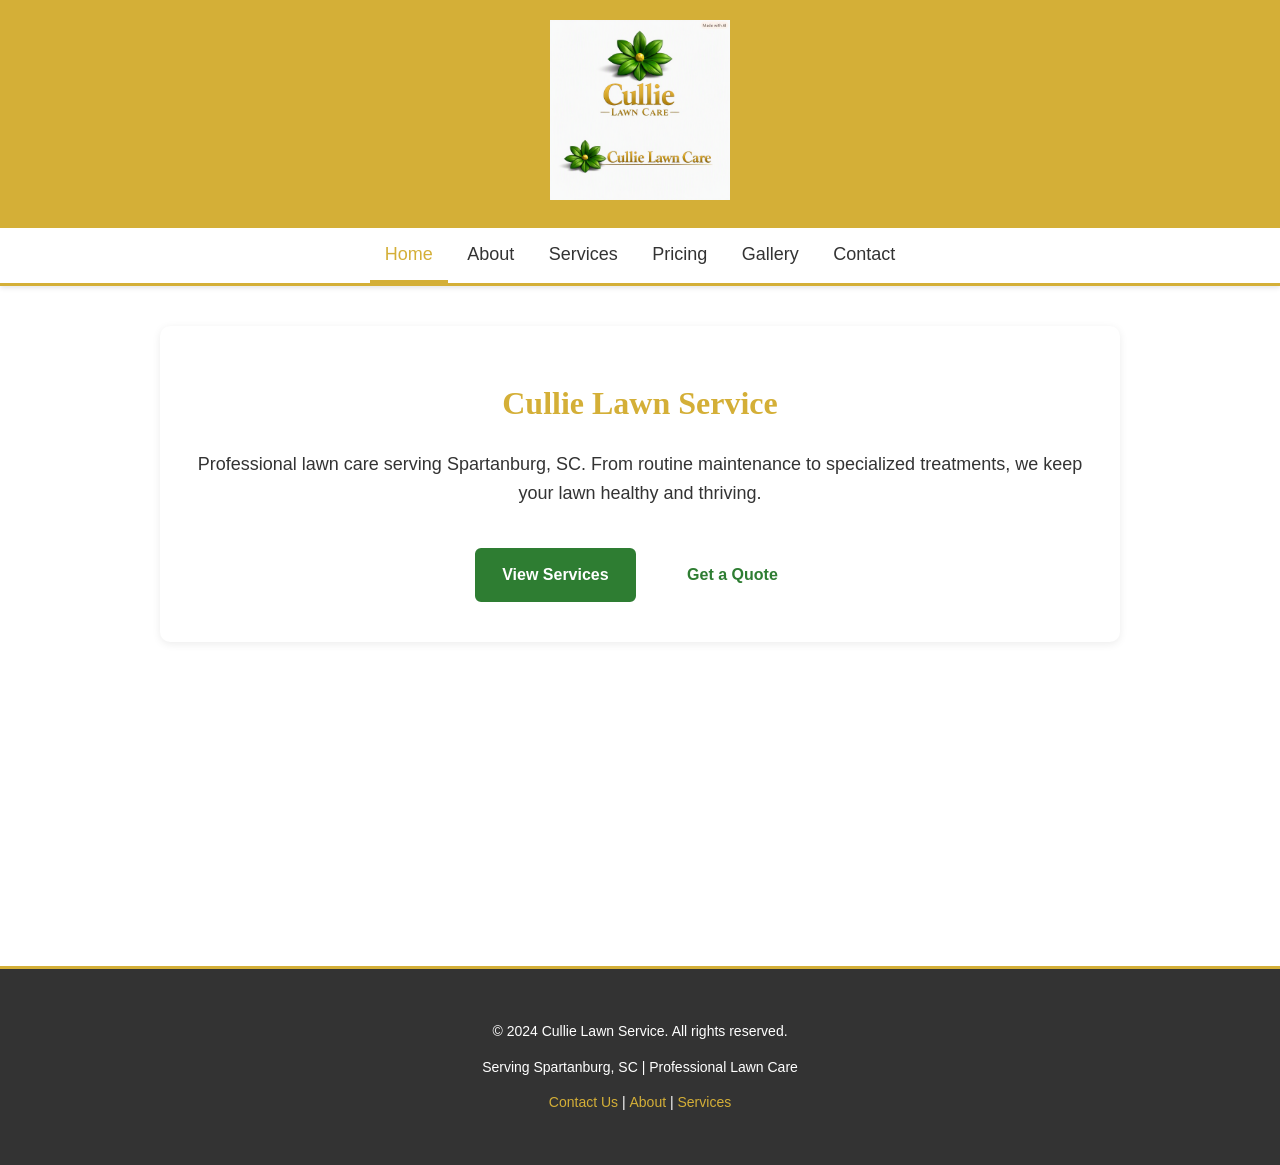
<file: index.html>
<!DOCTYPE html>
<html lang="en">
<head>
    <meta charset="UTF-8">
    <meta name="viewport" content="width=device-width, initial-scale=1.0">
    <meta name="description" content="Professional lawn care services in Spartanburg, SC. Mowing, fertilizer programs, weed control, and more.">
    <title>Cullie's Lawn Service - Professional Lawn Care in Spartanburg, SC</title>
    <link rel="stylesheet" href="styles.css">
</head>
<body>
<header role="banner">
    <div class="logo-bar">
        <img src="logo.header.png" alt="Cullie Lawn Service Logo - Professional Lawn Care">
    </div>

    <nav aria-label="Main navigation">
        <a href="index.html" aria-current="page">Home</a>
        <a href="about.html">About</a>
        <a href="services.html">Services</a>
        <a href="pricing.html">Pricing</a>
        <a href="gallery.html">Gallery</a>
        <a href="contact.html">Contact</a>
    </nav>
</header>

<main role="main">
    <div class="section">
        <h1 style="color:#D4AF37; font-family:'Playfair Display', serif; text-align: center;">
            Cullie Lawn Service
        </h1>
        <p style="text-align: center; font-size: 18px;">
            Professional lawn care serving Spartanburg, SC. From routine maintenance to specialized treatments, we keep your lawn healthy and thriving.
        </p>
        <div class="hero-buttons" style="text-align: center; margin-top: 30px;">
            <a href="services.html" class="btn-primary">View Services</a>
            <a href="contact.html" class="btn-secondary">Get a Quote</a>
        </div>
    </div>
</main>

<footer role="contentinfo">
    <p>&copy; 2024 Cullie Lawn Service. All rights reserved.</p>
    <p>Serving Spartanburg, SC | Professional Lawn Care</p>
    <p>
        <a href="contact.html">Contact Us</a> | 
        <a href="about.html">About</a> | 
        <a href="services.html">Services</a>
    </p>
</footer>
</body>
</html>
</file>
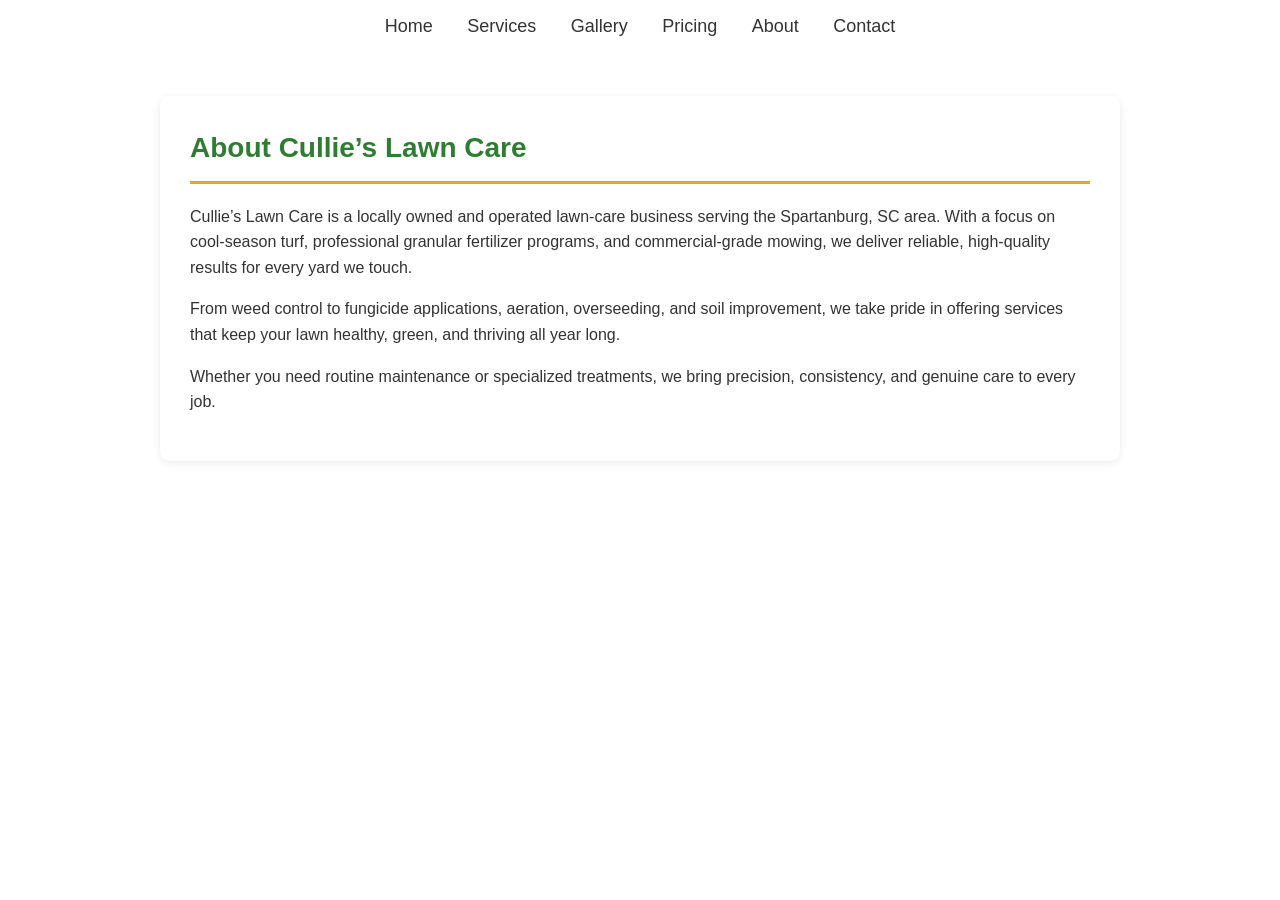
<file: about .html>
<!DOCTYPE html>
<html lang="en">
<head>
  <meta charset="UTF-8">
  <title>About - Cullie’s Lawn Care</title>
  <link rel="stylesheet" href="styles.css">
</head>

<body>

<nav>
  <a href="index.html">Home</a>
  <a href="services.html">Services</a>
  <a href="gallery.html">Gallery</a>
  <a href="pricing.html">Pricing</a>
  <a href="about.html">About</a>
  <a href="contact.html">Contact</a>
</nav>

<div class="section">
  <h2>About Cullie’s Lawn Care</h2>

  <p>
    Cullie’s Lawn Care is a locally owned and operated lawn‑care business serving the Spartanburg, SC area.
    With a focus on cool‑season turf, professional granular fertilizer programs, and commercial‑grade mowing,
    we deliver reliable, high‑quality results for every yard we touch.
  </p>

  <p>
    From weed control to fungicide applications, aeration, overseeding, and soil improvement, we take pride
    in offering services that keep your lawn healthy, green, and thriving all year long.
  </p>

  <p>
    Whether you need routine maintenance or specialized treatments, we bring precision, consistency, and
    genuine care to every job.
  </p>
</div>

</body>
</html>
</file>
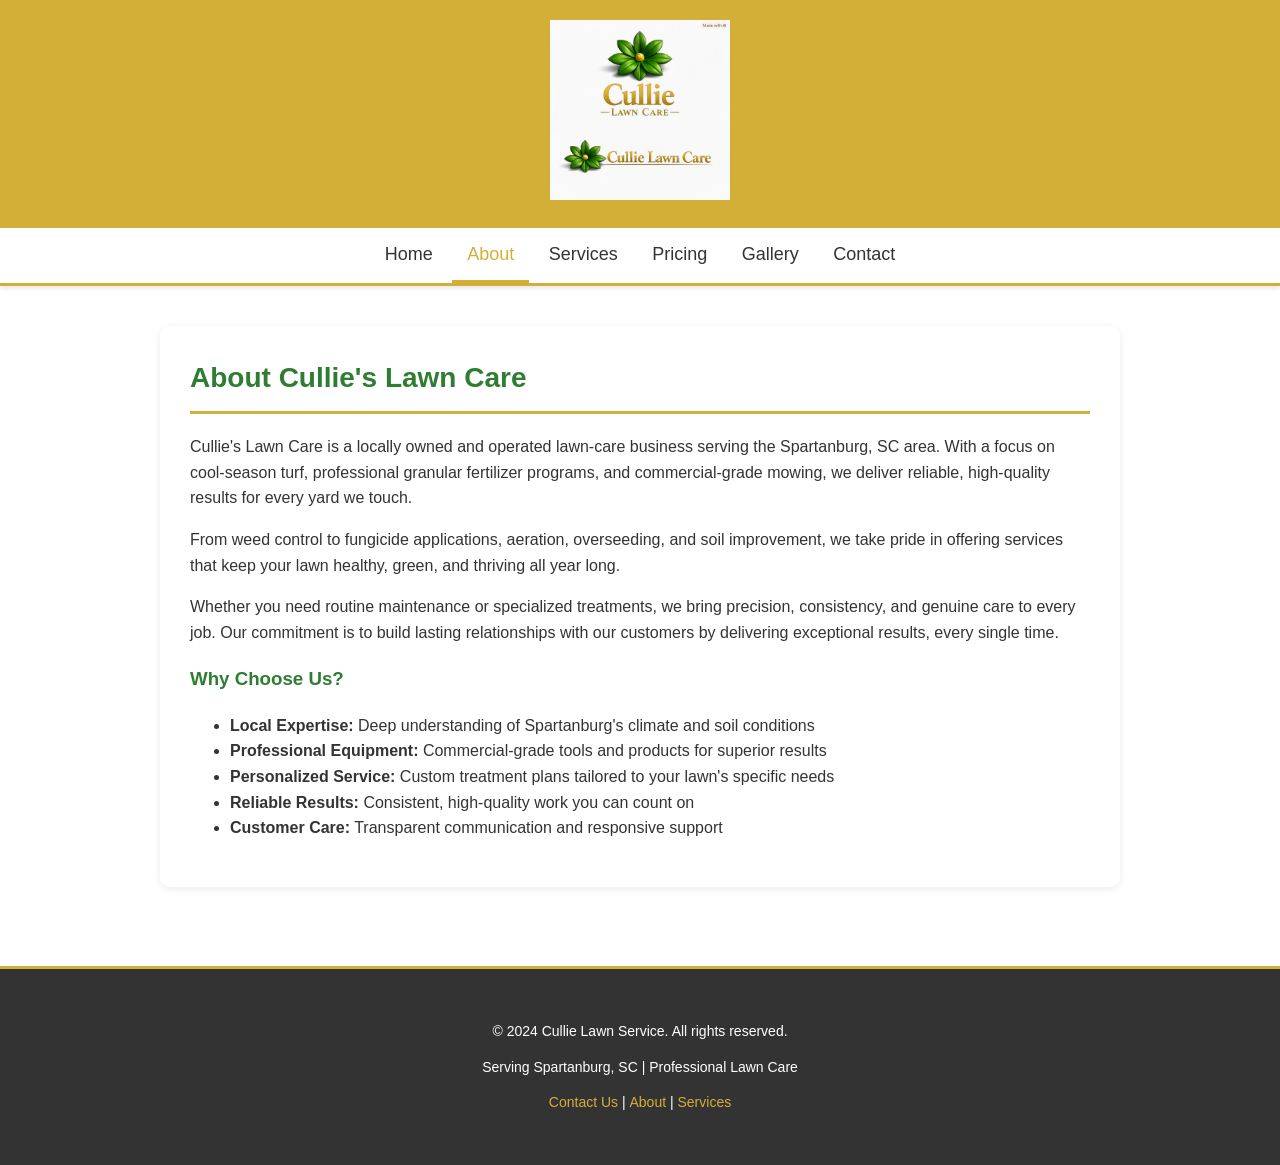
<file: about.html>
<!DOCTYPE html>
<html lang="en">
<head>
    <meta charset="UTF-8">
    <meta name="viewport" content="width=device-width, initial-scale=1.0">
    <meta name="description" content="Learn about Cullie Lawn Service - a locally owned lawn care business serving Spartanburg, SC with professional expertise and genuine care.">
    <title>About Us - Cullie Lawn Service</title>
    <link rel="stylesheet" href="styles.css">
</head>
<body>
<header role="banner">
    <div class="logo-bar">
        <img src="logo.header.png" alt="Cullie Lawn Service Logo">
    </div>

    <nav aria-label="Main navigation">
        <a href="index.html">Home</a>
        <a href="about.html" aria-current="page">About</a>
        <a href="services.html">Services</a>
        <a href="pricing.html">Pricing</a>
        <a href="gallery.html">Gallery</a>
        <a href="contact.html">Contact</a>
    </nav>
</header>

<main role="main">
<div class="section">
  <h2>About Cullie's Lawn Care</h2>

  <p>
    Cullie's Lawn Care is a locally owned and operated lawn-care business serving the Spartanburg, SC area.
    With a focus on cool-season turf, professional granular fertilizer programs, and commercial-grade mowing,
    we deliver reliable, high-quality results for every yard we touch.
  </p>

  <p>
    From weed control to fungicide applications, aeration, overseeding, and soil improvement, we take pride
    in offering services that keep your lawn healthy, green, and thriving all year long.
  </p>

  <p>
    Whether you need routine maintenance or specialized treatments, we bring precision, consistency, and
    genuine care to every job. Our commitment is to build lasting relationships with our customers by delivering
    exceptional results, every single time.
  </p>

  <h3 style="color: #2e7d32;">Why Choose Us?</h3>
  <ul>
    <li><strong>Local Expertise:</strong> Deep understanding of Spartanburg's climate and soil conditions</li>
    <li><strong>Professional Equipment:</strong> Commercial-grade tools and products for superior results</li>
    <li><strong>Personalized Service:</strong> Custom treatment plans tailored to your lawn's specific needs</li>
    <li><strong>Reliable Results:</strong> Consistent, high-quality work you can count on</li>
    <li><strong>Customer Care:</strong> Transparent communication and responsive support</li>
  </ul>
</div>
</main>

<footer role="contentinfo">
    <p>&copy; 2024 Cullie Lawn Service. All rights reserved.</p>
    <p>Serving Spartanburg, SC | Professional Lawn Care</p>
    <p>
        <a href="contact.html">Contact Us</a> | 
        <a href="about.html">About</a> | 
        <a href="services.html">Services</a>
    </p>
</footer>
</body>
</html>
</file>
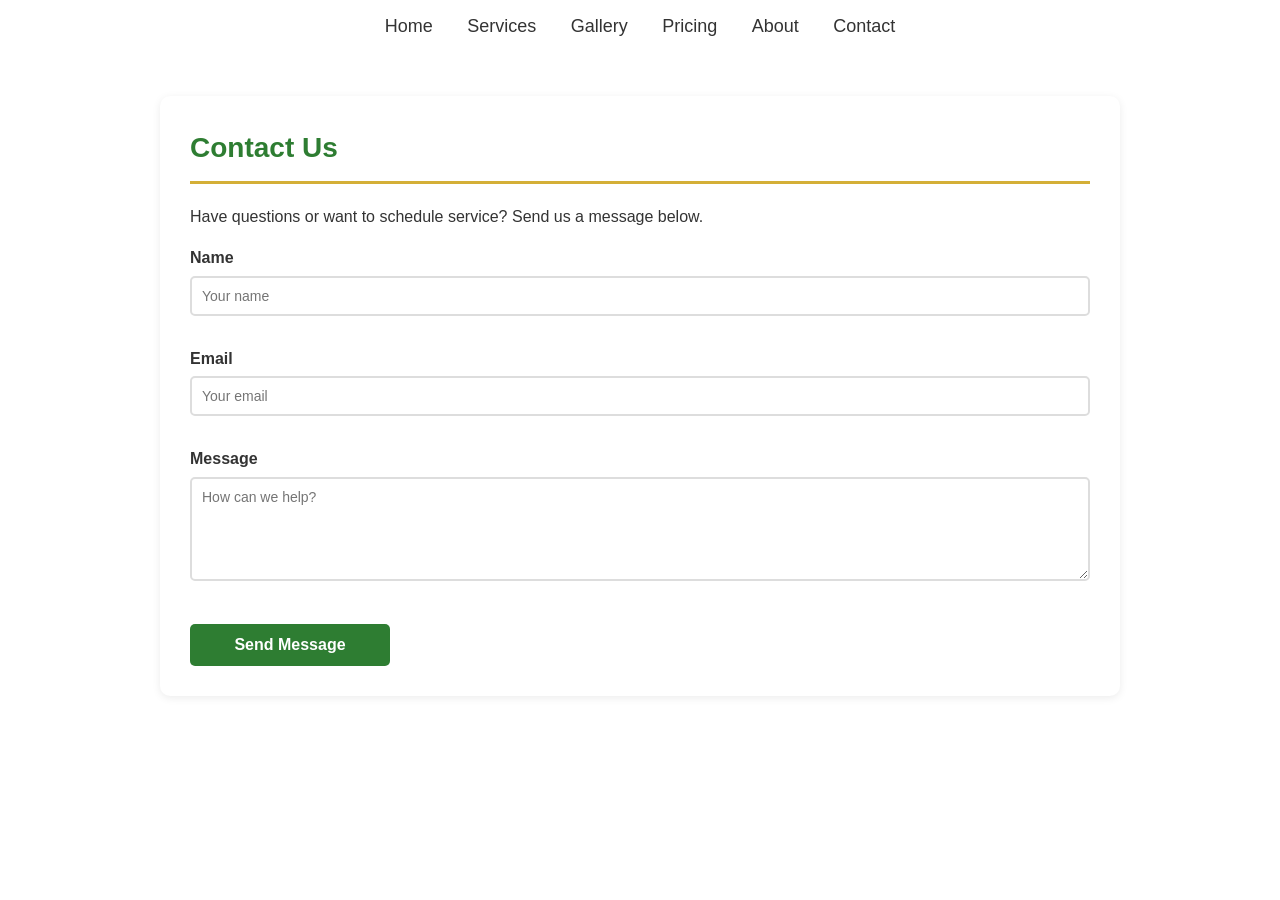
<file: contact .html>
<!DOCTYPE html>
<html lang="en">
<head>
  <meta charset="UTF-8">
  <title>Contact - Cullie’s Lawn Care</title>
  <link rel="stylesheet" href="styles.css">
</head>

<body>

<nav>
  <a href="index.html">Home</a>
  <a href="services.html">Services</a>
  <a href="gallery.html">Gallery</a>
  <a href="pricing.html">Pricing</a>
  <a href="about.html">About</a>
  <a href="contact.html">Contact</a>
</nav>

<div class="section">
  <h2>Contact Us</h2>

  <p>Have questions or want to schedule service? Send us a message below.</p>

  <form>
    <label for="name">Name</label>
    <input id="name" type="text" placeholder="Your name">

    <label for="email">Email</label>
    <input id="email" type="email" placeholder="Your email">

    <label for="message">Message</label>
    <textarea id="message" rows="5" placeholder="How can we help?"></textarea>

    <button type="submit">Send Message</button>
  </form>
</div>

</body>
</html>
</file>
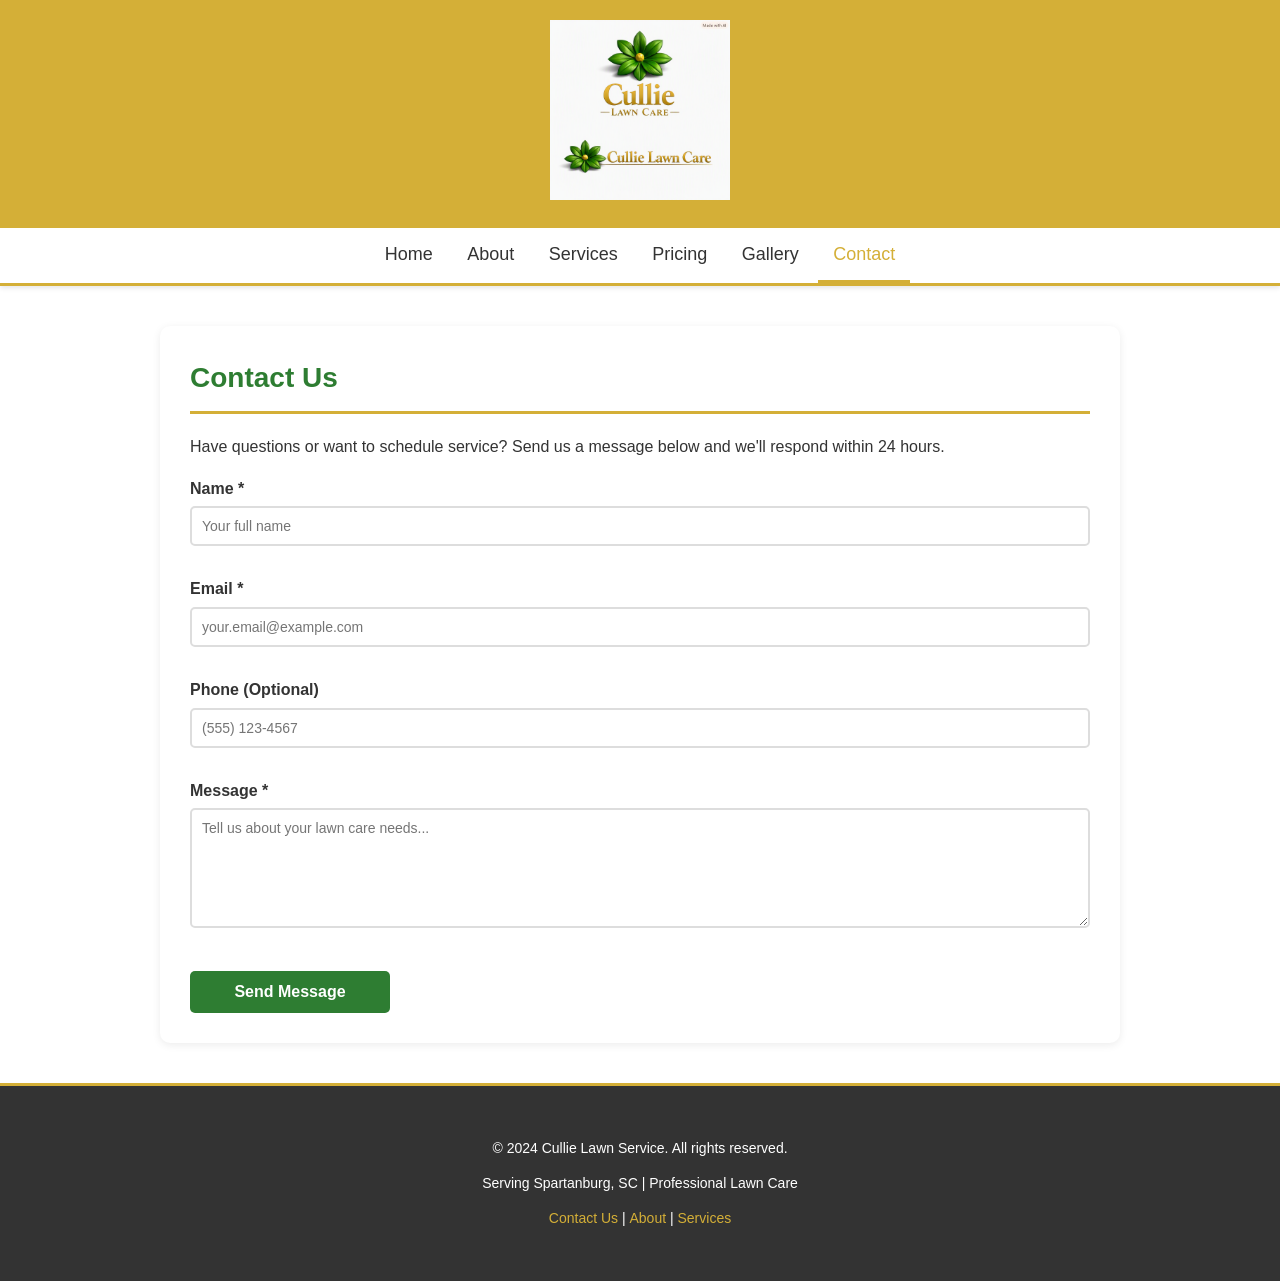
<file: contact.html>
<!DOCTYPE html>
<html lang="en">
<head>
    <meta charset="UTF-8">
    <meta name="viewport" content="width=device-width, initial-scale=1.0">
    <meta name="description" content="Contact Cullie Lawn Service for a quote or questions about our professional lawn care services.">
    <title>Contact Us - Cullie Lawn Service</title>
    <link rel="stylesheet" href="styles.css">
    <script>
        function validateForm(event) {
            event.preventDefault();
            const name = document.getElementById('name').value.trim();
            const email = document.getElementById('email').value.trim();
            const message = document.getElementById('message').value.trim();
            
            let isValid = true;
            
            // Clear previous error messages
            document.querySelectorAll('.error-message').forEach(el => el.remove());
            document.querySelectorAll('input.error, textarea.error').forEach(el => el.classList.remove('error'));
            
            if (!name) {
                showError('name', 'Please enter your name');
                isValid = false;
            }
            
            if (!email) {
                showError('email', 'Please enter your email');
                isValid = false;
            } else if (!email.match(/^[^\s@]+@[^\s@]+\.[^\s@]+$/)) {
                showError('email', 'Please enter a valid email address');
                isValid = false;
            }
            
            if (!message) {
                showError('message', 'Please enter a message');
                isValid = false;
            } else if (message.length < 10) {
                showError('message', 'Message should be at least 10 characters');
                isValid = false;
            }
            
            if (isValid) {
                alert('Thank you for contacting us! We will get back to you within 24 hours.');
                document.getElementById('contactForm').reset();
            }
            
            return false;
        }
        
        function showError(fieldId, message) {
            const field = document.getElementById(fieldId);
            field.classList.add('error');
            const errorDiv = document.createElement('div');
            errorDiv.className = 'error-message';
            errorDiv.textContent = message;
            field.parentNode.insertBefore(errorDiv, field.nextSibling);
        }
    </script>
</head>
<body>
<header role="banner">
    <div class="logo-bar">
        <img src="logo.header.png" alt="Cullie Lawn Service Logo">
    </div>

    <nav aria-label="Main navigation">
        <a href="index.html">Home</a>
        <a href="about.html">About</a>
        <a href="services.html">Services</a>
        <a href="pricing.html">Pricing</a>
        <a href="gallery.html">Gallery</a>
        <a href="contact.html" aria-current="page">Contact</a>
    </nav>
</header>

<main role="main">
<div class="section">
  <h2>Contact Us</h2>

  <p>Have questions or want to schedule service? Send us a message below and we'll respond within 24 hours.</p>

  <form id="contactForm" onsubmit="validateForm(event)" novalidate>
    <div>
      <label for="name">Name <span aria-label="required">*</span></label>
      <input id="name" type="text" placeholder="Your full name" required>
    </div>

    <div>
      <label for="email">Email <span aria-label="required">*</span></label>
      <input id="email" type="email" placeholder="your.email@example.com" required>
    </div>

    <div>
      <label for="phone">Phone (Optional)</label>
      <input id="phone" type="tel" placeholder="(555) 123-4567">
    </div>

    <div>
      <label for="message">Message <span aria-label="required">*</span></label>
      <textarea id="message" rows="6" placeholder="Tell us about your lawn care needs..." required></textarea>
    </div>

    <button type="submit">Send Message</button>
  </form>
</div>
</main>

<footer role="contentinfo">
    <p>&copy; 2024 Cullie Lawn Service. All rights reserved.</p>
    <p>Serving Spartanburg, SC | Professional Lawn Care</p>
    <p>
        <a href="contact.html">Contact Us</a> | 
        <a href="about.html">About</a> | 
        <a href="services.html">Services</a>
    </p>
</footer>
</body>
</html>
</file>
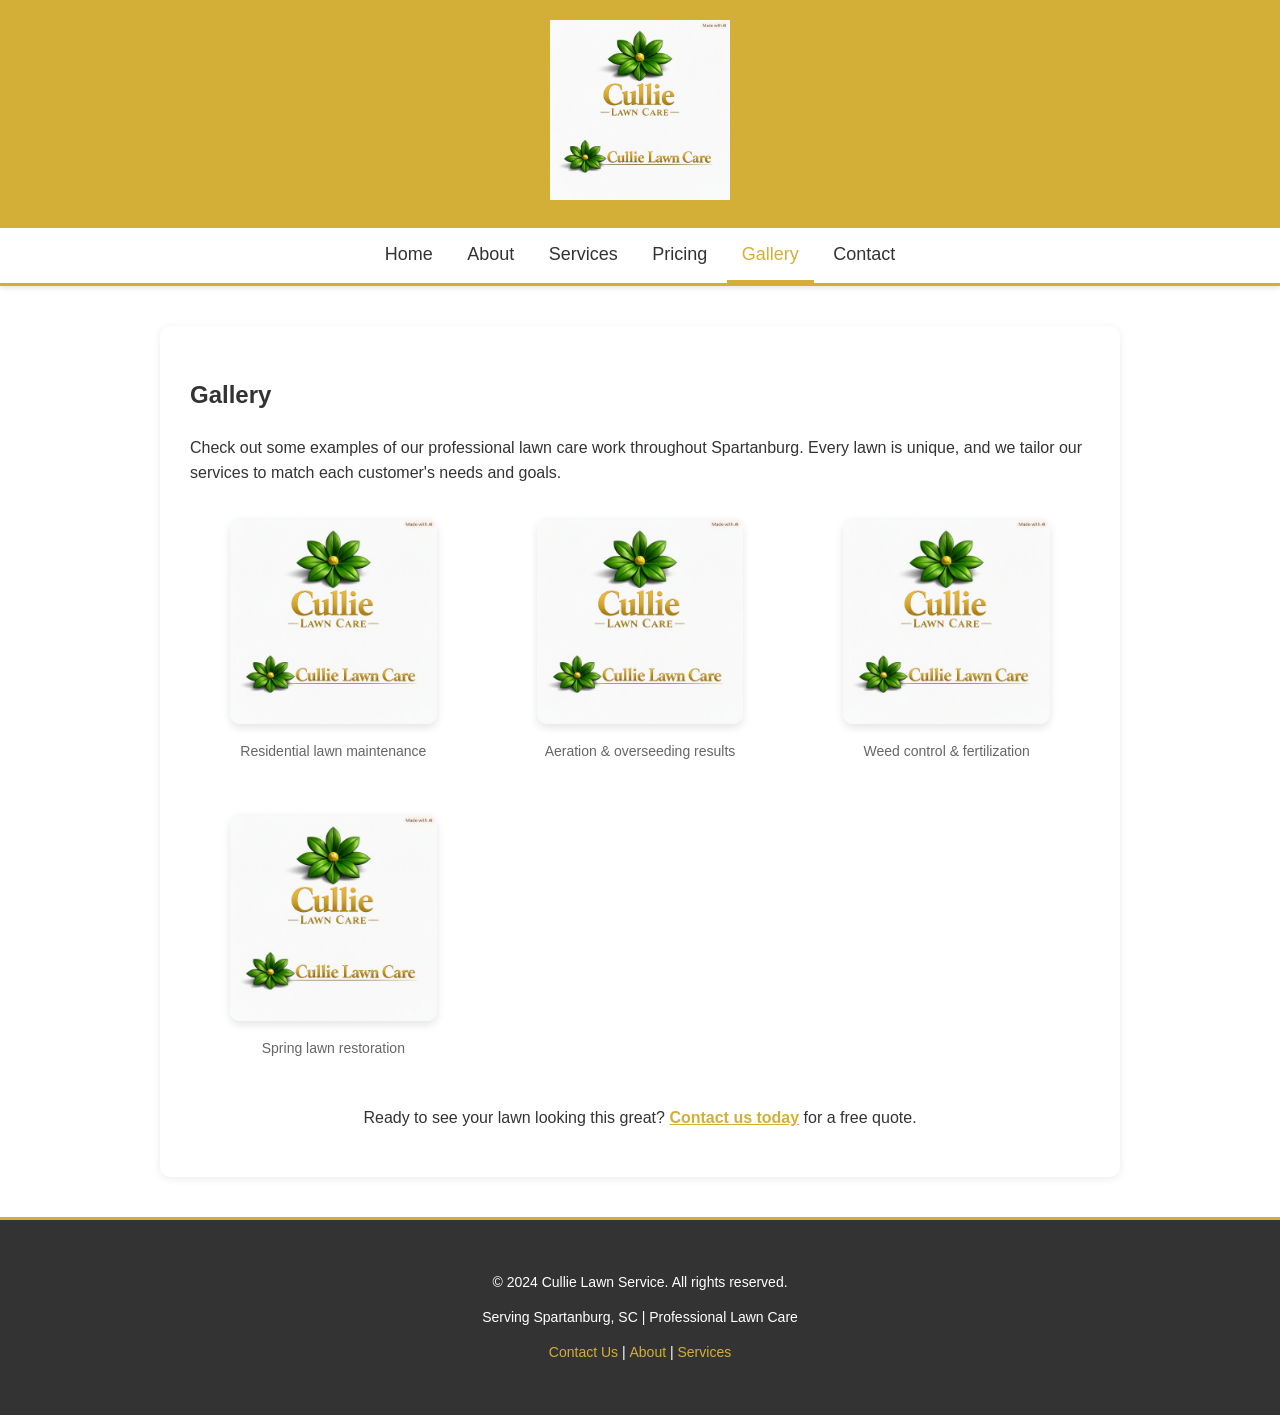
<file: gallery.html>
<!DOCTYPE html>
<html lang="en">
<head>
    <meta charset="UTF-8">
    <meta name="viewport" content="width=device-width, initial-scale=1.0">
    <meta name="description" content="See examples of Cullie Lawn Service's professional work in Spartanburg, SC. Beautiful, well-maintained lawns.">
    <title>Gallery - Cullie Lawn Service</title>
    <link rel="stylesheet" href="styles.css">
</head>
<body>
<header role="banner">
    <div class="logo-bar">
        <img src="logo.header.png" alt="Cullie Lawn Service Logo">
    </div>

    <nav aria-label="Main navigation">
        <a href="index.html">Home</a>
        <a href="about.html">About</a>
        <a href="services.html">Services</a>
        <a href="pricing.html">Pricing</a>
        <a href="gallery.html" aria-current="page">Gallery</a>
        <a href="contact.html">Contact</a>
    </nav>
</header>

<main role="main">
<div class="gallery">
  <h2>Gallery</h2>
  <p>Check out some examples of our professional lawn care work throughout Spartanburg. Every lawn is unique, and we tailor our services to match each customer's needs and goals.</p>

  <div class="grid" role="region" aria-label="Gallery images">
    <figure>
      <img src="logo.header.png" alt="Professional lawn care example 1 - Well-maintained residential lawn">
      <figcaption style="text-align: center; font-size: 14px; color: #666; margin-top: 8px;">Residential lawn maintenance</figcaption>
    </figure>
    <figure>
      <img src="logo.header.png" alt="Professional lawn care example 2 - Aerated and overseeded lawn">
      <figcaption style="text-align: center; font-size: 14px; color: #666; margin-top: 8px;">Aeration & overseeding results</figcaption>
    </figure>
    <figure>
      <img src="logo.header.png" alt="Professional lawn care example 3 - After weed and fertilizer treatment">
      <figcaption style="text-align: center; font-size: 14px; color: #666; margin-top: 8px;">Weed control & fertilization</figcaption>
    </figure>
    <figure>
      <img src="logo.header.png" alt="Professional lawn care example 4 - Healthy green lawn after spring service">
      <figcaption style="text-align: center; font-size: 14px; color: #666; margin-top: 8px;">Spring lawn restoration</figcaption>
    </figure>
  </div>

  <p style="margin-top: 30px; text-align: center;">
    Ready to see your lawn looking this great? <a href="contact.html" style="color: #d4af37; font-weight: bold;">Contact us today</a> for a free quote.
  </p>
</div>
</main>

<footer role="contentinfo">
    <p>&copy; 2024 Cullie Lawn Service. All rights reserved.</p>
    <p>Serving Spartanburg, SC | Professional Lawn Care</p>
    <p>
        <a href="contact.html">Contact Us</a> | 
        <a href="about.html">About</a> | 
        <a href="services.html">Services</a>
    </p>
</footer>
</body>
</html>
</file>
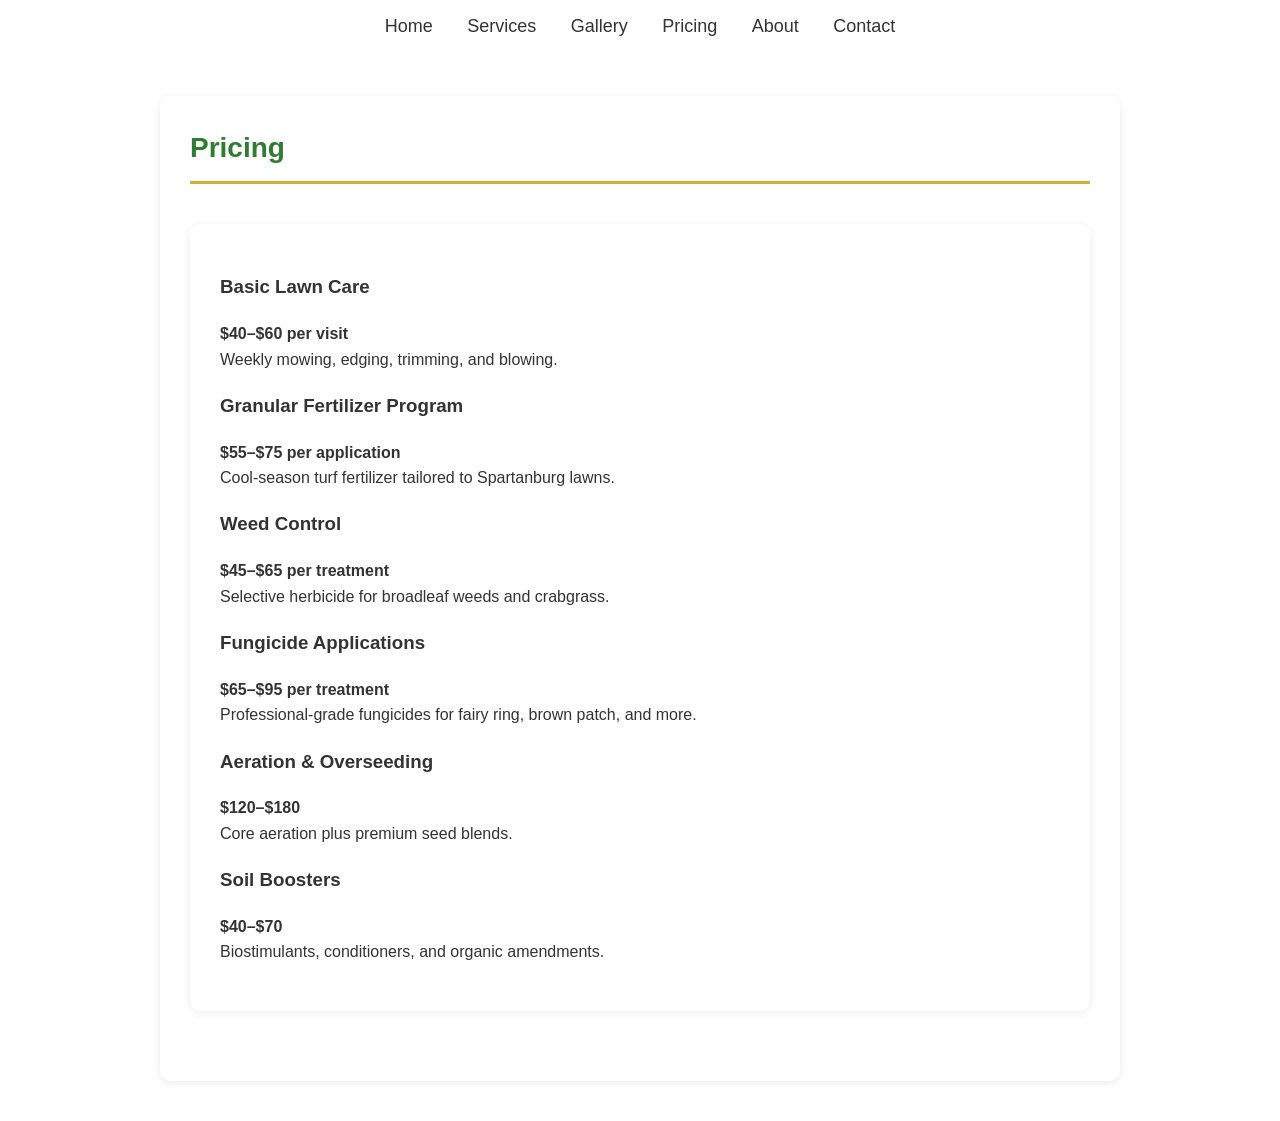
<file: pricing .html>
<!DOCTYPE html>
<html lang="en">
<head>
  <meta charset="UTF-8">
  <title>Pricing - Cullie’s Lawn Care</title>
  <link rel="stylesheet" href="styles.css">
</head>

<body>

<nav>
  <a href="index.html">Home</a>
  <a href="services.html">Services</a>
  <a href="gallery.html">Gallery</a>
  <a href="pricing.html">Pricing</a>
  <a href="about.html">About</a>
  <a href="contact.html">Contact</a>
</nav>

<div class="section">
  <h2>Pricing</h2>

  <div class="table">
    <h3>Basic Lawn Care</h3>
    <p><strong>$40–$60 per visit</strong><br>Weekly mowing, edging, trimming, and blowing.</p>

    <h3>Granular Fertilizer Program</h3>
    <p><strong>$55–$75 per application</strong><br>Cool-season turf fertilizer tailored to Spartanburg lawns.</p>

    <h3>Weed Control</h3>
    <p><strong>$45–$65 per treatment</strong><br>Selective herbicide for broadleaf weeds and crabgrass.</p>

    <h3>Fungicide Applications</h3>
    <p><strong>$65–$95 per treatment</strong><br>Professional-grade fungicides for fairy ring, brown patch, and more.</p>

    <h3>Aeration & Overseeding</h3>
    <p><strong>$120–$180</strong><br>Core aeration plus premium seed blends.</p>

    <h3>Soil Boosters</h3>
    <p><strong>$40–$70</strong><br>Biostimulants, conditioners, and organic amendments.</p>
  </div>
</div>

</body>
</html>
</file>
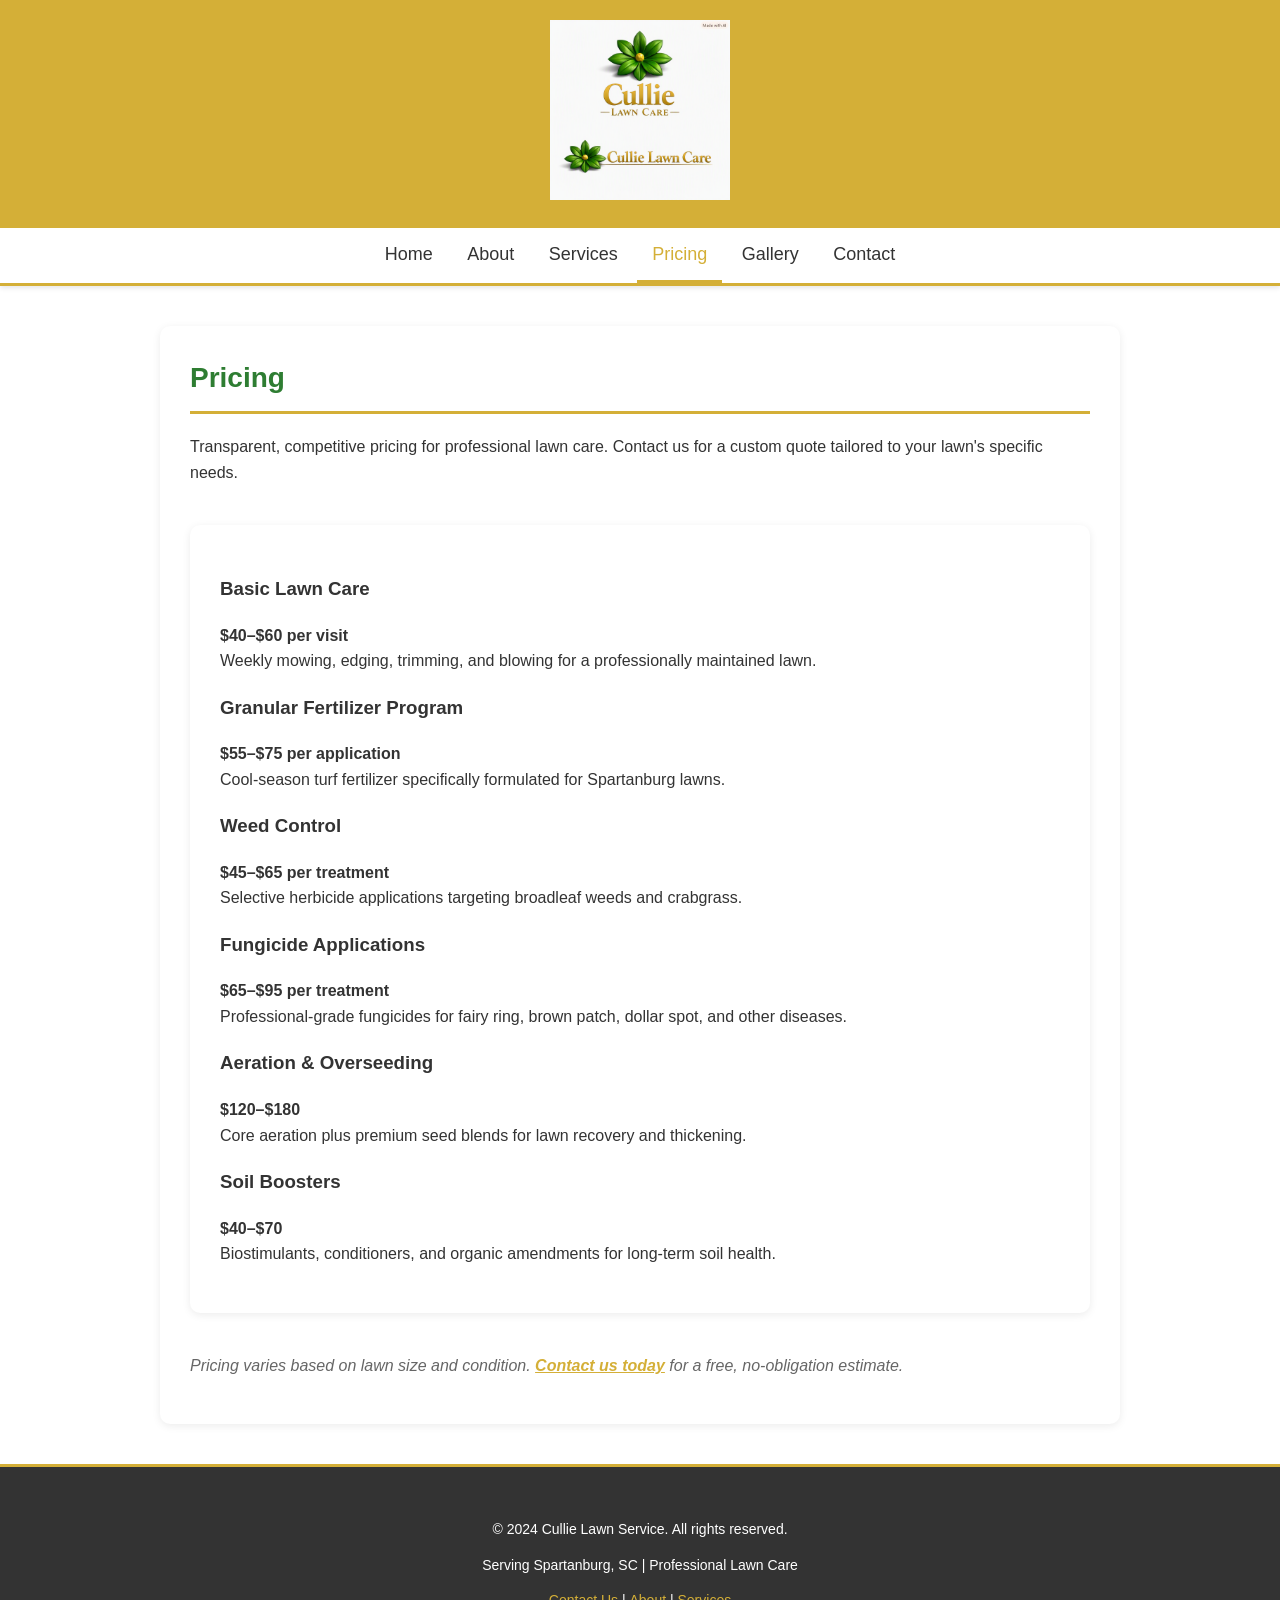
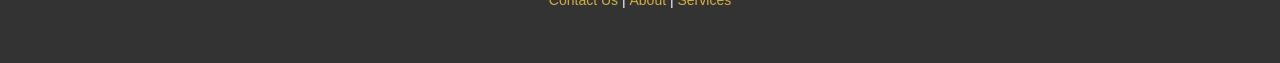
<file: pricing.html>
<!DOCTYPE html>
<html lang="en">
<head>
    <meta charset="UTF-8">
    <meta name="viewport" content="width=device-width, initial-scale=1.0">
    <meta name="description" content="Cullie Lawn Service pricing for professional lawn care in Spartanburg, SC. Affordable rates for mowing, fertilizer, weed control, and more.">
    <title>Pricing - Cullie Lawn Service</title>
    <link rel="stylesheet" href="styles.css">
</head>
<body>
<header role="banner">
    <div class="logo-bar">
        <img src="logo.header.png" alt="Cullie Lawn Service Logo">
    </div>

    <nav aria-label="Main navigation">
        <a href="index.html">Home</a>
        <a href="about.html">About</a>
        <a href="services.html">Services</a>
        <a href="pricing.html" aria-current="page">Pricing</a>
        <a href="gallery.html">Gallery</a>
        <a href="contact.html">Contact</a>
    </nav>
</header>

<main role="main">
<div class="section">
  <h2>Pricing</h2>
  <p>Transparent, competitive pricing for professional lawn care. Contact us for a custom quote tailored to your lawn's specific needs.</p>

  <div class="table">
    <h3>Basic Lawn Care</h3>
    <p><strong>$40–$60 per visit</strong><br>Weekly mowing, edging, trimming, and blowing for a professionally maintained lawn.</p>

    <h3>Granular Fertilizer Program</h3>
    <p><strong>$55–$75 per application</strong><br>Cool-season turf fertilizer specifically formulated for Spartanburg lawns.</p>

    <h3>Weed Control</h3>
    <p><strong>$45–$65 per treatment</strong><br>Selective herbicide applications targeting broadleaf weeds and crabgrass.</p>

    <h3>Fungicide Applications</h3>
    <p><strong>$65–$95 per treatment</strong><br>Professional-grade fungicides for fairy ring, brown patch, dollar spot, and other diseases.</p>

    <h3>Aeration & Overseeding</h3>
    <p><strong>$120–$180</strong><br>Core aeration plus premium seed blends for lawn recovery and thickening.</p>

    <h3>Soil Boosters</h3>
    <p><strong>$40–$70</strong><br>Biostimulants, conditioners, and organic amendments for long-term soil health.</p>
  </div>

  <p style="margin-top: 30px; font-style: italic; color: #666;">
    Pricing varies based on lawn size and condition. <a href="contact.html" style="color: #d4af37; font-weight: bold;">Contact us today</a> for a free, no-obligation estimate.
  </p>
</div>
</main>

<footer role="contentinfo">
    <p>&copy; 2024 Cullie Lawn Service. All rights reserved.</p>
    <p>Serving Spartanburg, SC | Professional Lawn Care</p>
    <p>
        <a href="contact.html">Contact Us</a> | 
        <a href="about.html">About</a> | 
        <a href="services.html">Services</a>
    </p>
</footer>
</body>
</html>
</file>
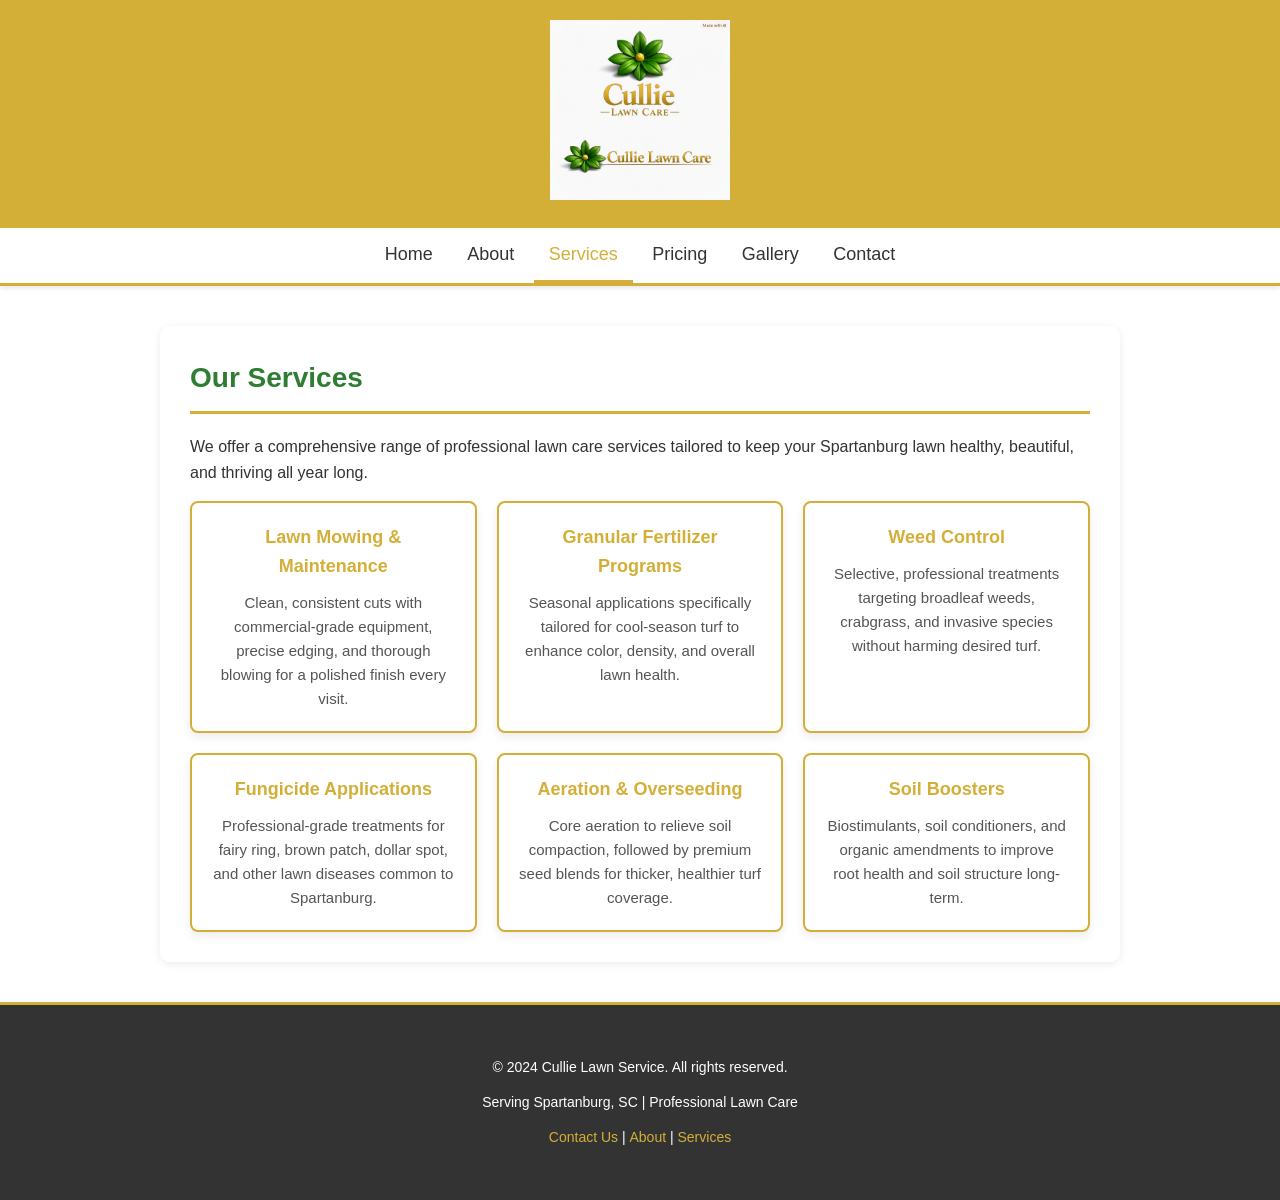
<file: services.html>
<!DOCTYPE html>
<html lang="en">
<head>
    <meta charset="UTF-8">
    <meta name="viewport" content="width=device-width, initial-scale=1.0">
    <meta name="description" content="Cullie Lawn Service offers professional lawn care including mowing, fertilizer programs, weed control, fungicide treatments, aeration, and soil boosters.">
    <title>Our Services - Cullie Lawn Service</title>
    <link rel="stylesheet" href="styles.css">
</head>
<body>
<header role="banner">
    <div class="logo-bar">
        <img src="logo.header.png" alt="Cullie Lawn Service Logo">
    </div>

    <nav aria-label="Main navigation">
        <a href="index.html">Home</a>
        <a href="about.html">About</a>
        <a href="services.html" aria-current="page">Services</a>
        <a href="pricing.html">Pricing</a>
        <a href="gallery.html">Gallery</a>
        <a href="contact.html">Contact</a>
    </nav>
</header>

<main role="main">
<div class="section">
  <h2>Our Services</h2>
  <p>We offer a comprehensive range of professional lawn care services tailored to keep your Spartanburg lawn healthy, beautiful, and thriving all year long.</p>

  <div class="service-grid" role="list">

    <article class="service-card" role="listitem">
      <h3>Lawn Mowing & Maintenance</h3>
      <p>Clean, consistent cuts with commercial-grade equipment, precise edging, and thorough blowing for a polished finish every visit.</p>
    </article>

    <article class="service-card" role="listitem">
      <h3>Granular Fertilizer Programs</h3>
      <p>Seasonal applications specifically tailored for cool-season turf to enhance color, density, and overall lawn health.</p>
    </article>

    <article class="service-card" role="listitem">
      <h3>Weed Control</h3>
      <p>Selective, professional treatments targeting broadleaf weeds, crabgrass, and invasive species without harming desired turf.</p>
    </article>

    <article class="service-card" role="listitem">
      <h3>Fungicide Applications</h3>
      <p>Professional-grade treatments for fairy ring, brown patch, dollar spot, and other lawn diseases common to Spartanburg.</p>
    </article>

    <article class="service-card" role="listitem">
      <h3>Aeration & Overseeding</h3>
      <p>Core aeration to relieve soil compaction, followed by premium seed blends for thicker, healthier turf coverage.</p>
    </article>

    <article class="service-card" role="listitem">
      <h3>Soil Boosters</h3>
      <p>Biostimulants, soil conditioners, and organic amendments to improve root health and soil structure long-term.</p>
    </article>

  </div>
</div>
</main>

<footer role="contentinfo">
    <p>&copy; 2024 Cullie Lawn Service. All rights reserved.</p>
    <p>Serving Spartanburg, SC | Professional Lawn Care</p>
    <p>
        <a href="contact.html">Contact Us</a> | 
        <a href="about.html">About</a> | 
        <a href="services.html">Services</a>
    </p>
</footer>
</body>
</html>
</file>
<file: styles.css>
/* GLOBAL */
body {
  margin: 0;
  font-family: 'Arial', sans-serif;
  color: #333;
  line-height: 1.6;
  scroll-behavior: smooth;
}

/* Header styling */
header {
    background-color: #ffffff;
    padding: 0;
    margin: 0;
    text-align: center;
    border-bottom: 3px solid #d4af37;
    box-shadow: 0 2px 5px rgba(0,0,0,0.1);
    position: sticky;
    top: 0;
    z-index: 100;
}

/* Gold bar behind the logo */
header .logo-bar {
    background-color: #d4af37;
    padding: 20px 0;
    animation: slideDown 0.5s ease;
}

@keyframes slideDown {
  from {
    opacity: 0;
    transform: translateY(-20px);
  }
  to {
    opacity: 1;
    transform: translateY(0);
  }
}

/* Logo size */
header img {
    max-width: 180px;
    transition: transform 0.3s ease;
}

header img:hover {
    transform: scale(1.05);
}

/* Navigation links */
nav {
  text-align: center;
}

nav a {
    color: #333;
    text-decoration: none;
    padding: 12px 15px;
    font-size: 18px;
    display: inline-block;
    transition: all 0.3s ease;
    border-bottom: 3px solid transparent;
    font-weight: 500;
}

nav a:hover,
nav a[aria-current="page"] {
    color: #d4af37;
    border-bottom-color: #d4af37;
}

/* Main content */
main {
    min-height: calc(100vh - 300px);
}



/* HERO SECTION */
.hero {
  position: relative;
  text-align: center;
  color: white;
  overflow: hidden;
}

.hero-img {
  width: 100%;
  height: 60vh;
  object-fit: cover;
  filter: brightness(60%);
  animation: zoomIn 1s ease;
}

@keyframes zoomIn {
  from {
    transform: scale(1.1);
    opacity: 0;
  }
  to {
    transform: scale(1);
    opacity: 1;
  }
}

.hero-text {
  position: absolute;
  top: 50%;
  left: 50%;
  transform: translate(-50%, -50%);
  animation: fadeInUp 0.8s ease 0.3s backwards;
}

@keyframes fadeInUp {
  from {
    opacity: 0;
    transform: translate(-50%, -20px);
  }
  to {
    opacity: 1;
    transform: translate(-50%, -50%);
  }
}

.hero-buttons a {
  padding: 12px 25px;
  margin: 10px;
  text-decoration: none;
  border-radius: 6px;
  font-weight: bold;
  display: inline-block;
  transition: all 0.3s ease;
}

.btn-primary {
  background: #2e7d32;
  color: white;
  border: 2px solid #2e7d32;
}

.btn-primary:hover {
  background: white;
  color: #2e7d32;
  transform: translateY(-2px);
  box-shadow: 0 4px 12px rgba(46, 125, 50, 0.3);
}

.btn-secondary {
  background: white;
  color: #2e7d32;
  border: 2px solid white;
}

.btn-secondary:hover {
  background: #2e7d32;
  color: white;
  transform: translateY(-2px);
  box-shadow: 0 4px 12px rgba(255, 255, 255, 0.3);
}

/* PAGE SECTIONS */
.section, .box, .table, .gallery {
  max-width: 900px;
  margin: 40px auto;
  background: white;
  padding: 30px;
  border-radius: 10px;
  animation: fadeIn 0.6s ease;
  box-shadow: 0 2px 8px rgba(0,0,0,0.08);
}

@keyframes fadeIn {
  from {
    opacity: 0;
    transform: translateY(20px);
  }
  to {
    opacity: 1;
    transform: translateY(0);
  }
}

.section h2 {
  color: #2e7d32;
  font-size: 28px;
  margin-top: 0;
  margin-bottom: 20px;
  border-bottom: 3px solid #d4af37;
  padding-bottom: 10px;
}

/* SERVICES GRID */
.service-grid {
  display: grid;
  grid-template-columns: repeat(auto-fit, minmax(220px, 1fr));
  gap: 20px;
}

.service-card {
  padding: 20px;
  border: 2px solid #d4af37;
  border-radius: 8px;
  background-color: #ffffff;
  text-align: center;
  box-shadow: 0 4px 10px rgba(0,0,0,0.08);
  transition: all 0.3s ease;
  animation: slideUp 0.5s ease backwards;
}

@keyframes slideUp {
  from {
    opacity: 0;
    transform: translateY(20px);
  }
  to {
    opacity: 1;
    transform: translateY(0);
  }
}

.service-card:nth-child(1) { animation-delay: 0.1s; }
.service-card:nth-child(2) { animation-delay: 0.2s; }
.service-card:nth-child(3) { animation-delay: 0.3s; }
.service-card:nth-child(4) { animation-delay: 0.4s; }
.service-card:nth-child(5) { animation-delay: 0.5s; }
.service-card:nth-child(6) { animation-delay: 0.6s; }

.service-card:hover {
  transform: translateY(-10px);
  box-shadow: 0 10px 25px rgba(212, 175, 55, 0.2);
  border-color: #2e7d32;
}

.service-card h3 {
  color: #d4af37;
  margin-bottom: 10px;
  margin-top: 0;
  font-size: 18px;
  transition: color 0.3s ease;
}

.service-card:hover h3 {
  color: #2e7d32;
}

.service-card p {
  color: #555;
  font-size: 15px;
  margin: 0;
}

/* GALLERY */
.grid {
  display: grid;
  grid-template-columns: repeat(auto-fit, minmax(250px, 1fr));
  gap: 20px;
}

.grid img {
  width: 100%;
  border-radius: 10px;
  transition: all 0.3s ease;
  cursor: pointer;
  box-shadow: 0 4px 8px rgba(0,0,0,0.1);
}

.grid img:hover {
  transform: scale(1.05);
  box-shadow: 0 8px 16px rgba(0,0,0,0.2);
}

/* CONTACT FORM */
label {
  display: block;
  margin-top: 15px;
  font-weight: bold;
  color: #333;
  margin-bottom: 5px;
}

input, textarea {
  width: 100%;
  padding: 10px;
  margin-top: 0;
  margin-bottom: 15px;
  border-radius: 5px;
  border: 2px solid #ddd;
  box-sizing: border-box;
  font-family: Arial, sans-serif;
  font-size: 14px;
  transition: all 0.3s ease;
}

input:focus, textarea:focus {
  outline: none;
  border-color: #d4af37;
  box-shadow: 0 0 8px rgba(212, 175, 55, 0.3);
}

input.error, textarea.error {
  border-color: #d32f2f;
  background-color: rgba(211, 47, 47, 0.05);
}

.error-message {
  color: #d32f2f;
  font-size: 12px;
  margin-top: -10px;
  margin-bottom: 10px;
}

button {
  margin-top: 20px;
  padding: 12px 30px;
  background: #2e7d32;
  color: white;
  border: none;
  border-radius: 5px;
  font-size: 16px;
  font-weight: bold;
  cursor: pointer;
  transition: all 0.3s ease;
  width: 100%;
  max-width: 200px;
}

button:hover {
  background: #1b5e20;
  transform: translateY(-2px);
  box-shadow: 0 4px 12px rgba(46, 125, 50, 0.3);
}

button:active {
  transform: translateY(0);
}

/* FOOTER */
footer {
  background-color: #333;
  color: white;
  text-align: center;
  padding: 40px 20px;
  margin-top: 40px;
  border-top: 3px solid #d4af37;
}

footer p {
  margin: 10px 0;
  font-size: 14px;
  line-height: 1.8;
}

footer a {
  color: #d4af37;
  text-decoration: none;
  font-weight: 500;
  transition: all 0.3s ease;
}

footer a:hover {
  text-decoration: underline;
  color: #fff;
}

/* RESPONSIVE DESIGN */
@media (max-width: 768px) {
  nav a {
    padding: 8px;
    font-size: 16px;
  }

  header img {
    max-width: 120px;
  }

  .section, .box, .table, .gallery {
    margin: 20px;
    padding: 20px;
  }

  .service-grid {
    grid-template-columns: repeat(auto-fit, minmax(150px, 1fr));
  }

  .grid {
    grid-template-columns: repeat(auto-fit, minmax(200px, 1fr));
  }
}

@media (max-width: 480px) {
  nav a {
    padding: 6px;
    font-size: 14px;
    display: block;
    margin: 5px 0;
  }

  header {
    padding: 10px 0;
  }

  .section, .box, .table, .gallery {
    margin: 10px;
    padding: 15px;
  }

  .service-grid {
    grid-template-columns: 1fr;
  }

  .grid {
    grid-template-columns: 1fr;
  }
}
</file>
